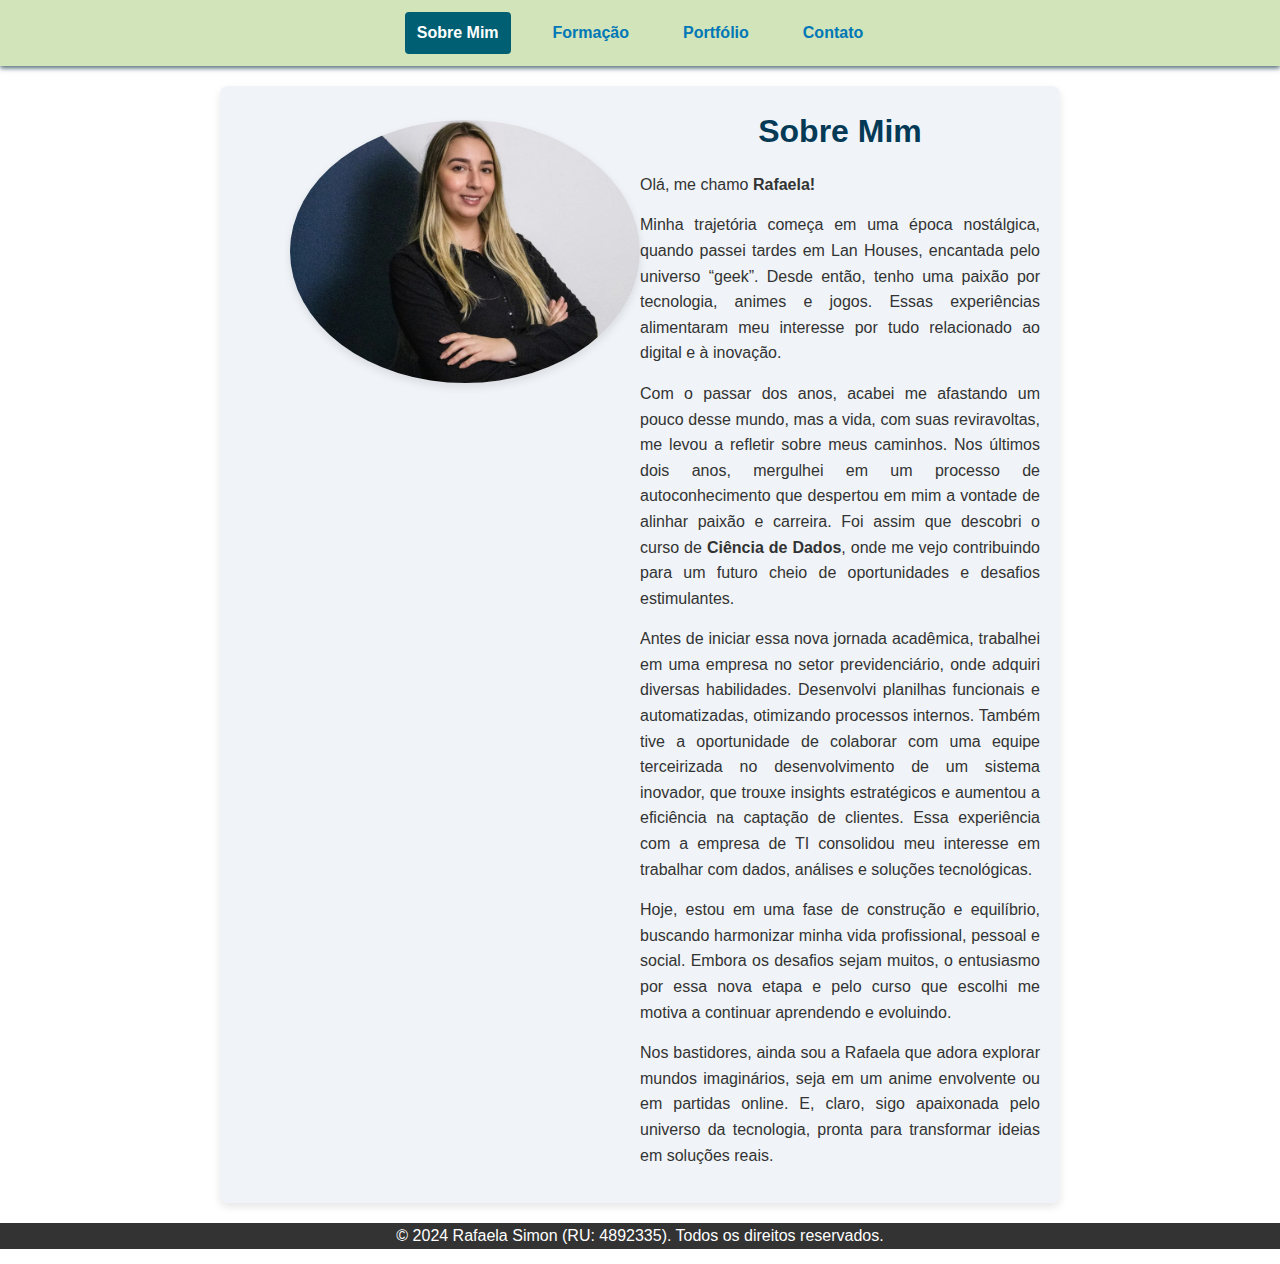
<file: index.html>
<!DOCTYPE html>
<html lang="pt-br">
<head>
    <meta charset="UTF-8">
    <meta name="viewport" content="width=device-width, initial-scale=1.0">
    <title>Sobre Mim</title>
    <link rel="stylesheet" href="css/styles.css">
</head>
<body>
    <header>
        <nav>
            <ul class="menu">
                <li><a href="index.html" class="ativo">Sobre Mim</a></li>
                <li><a href="formacao.html">Formação</a></li>
                <li><a href="portfolio.html">Portfólio</a></li>
                <li><a href="contato.html">Contato</a></li>
            </ul>
        </nav>
    </header>
    <main>
        <section class="sobre-mim">
            <img src="imagens/sua_foto.jpg" alt="Foto pessoal" class="foto-perfil">
            <div class="texto-sobre-mim">
                <h1>Sobre Mim</h1>
                <p>Olá, me chamo <strong>Rafaela!</strong></p>
                <p>Minha trajetória começa em uma época nostálgica, quando passei tardes em Lan Houses, encantada pelo universo “geek”. Desde então, tenho uma paixão por tecnologia, animes e jogos. Essas experiências alimentaram meu interesse por tudo relacionado ao digital e à inovação.</p>
                <p>Com o passar dos anos, acabei me afastando um pouco desse mundo, mas a vida, com suas reviravoltas, me levou a refletir sobre meus caminhos. Nos últimos dois anos, mergulhei em um processo de autoconhecimento que despertou em mim a vontade de alinhar paixão e carreira. Foi assim que descobri o curso de <strong>Ciência de Dados</strong>, onde me vejo contribuindo para um futuro cheio de oportunidades e desafios estimulantes.</p>
                <p>Antes de iniciar essa nova jornada acadêmica, trabalhei em uma empresa no setor previdenciário, onde adquiri diversas habilidades. Desenvolvi planilhas funcionais e automatizadas, otimizando processos internos. Também tive a oportunidade de colaborar com uma equipe terceirizada no desenvolvimento de um sistema inovador, que trouxe insights estratégicos e aumentou a eficiência na captação de clientes. Essa experiência com a empresa de TI consolidou meu interesse em trabalhar com dados, análises e soluções tecnológicas.</p>
                <p>Hoje, estou em uma fase de construção e equilíbrio, buscando harmonizar minha vida profissional, pessoal e social. Embora os desafios sejam muitos, o entusiasmo por essa nova etapa e pelo curso que escolhi me motiva a continuar aprendendo e evoluindo.</p>
                <p>Nos bastidores, ainda sou a Rafaela que adora explorar mundos imaginários, seja em um anime envolvente ou em partidas online. E, claro, sigo apaixonada pelo universo da tecnologia, pronta para transformar ideias em soluções reais.</p>
            </div>
        </section>
    </main>
    <footer>
        <p>© 2024 Rafaela Simon (RU: 4892335). Todos os direitos reservados.</p>
    </footer>
</body>
</html>
</file>
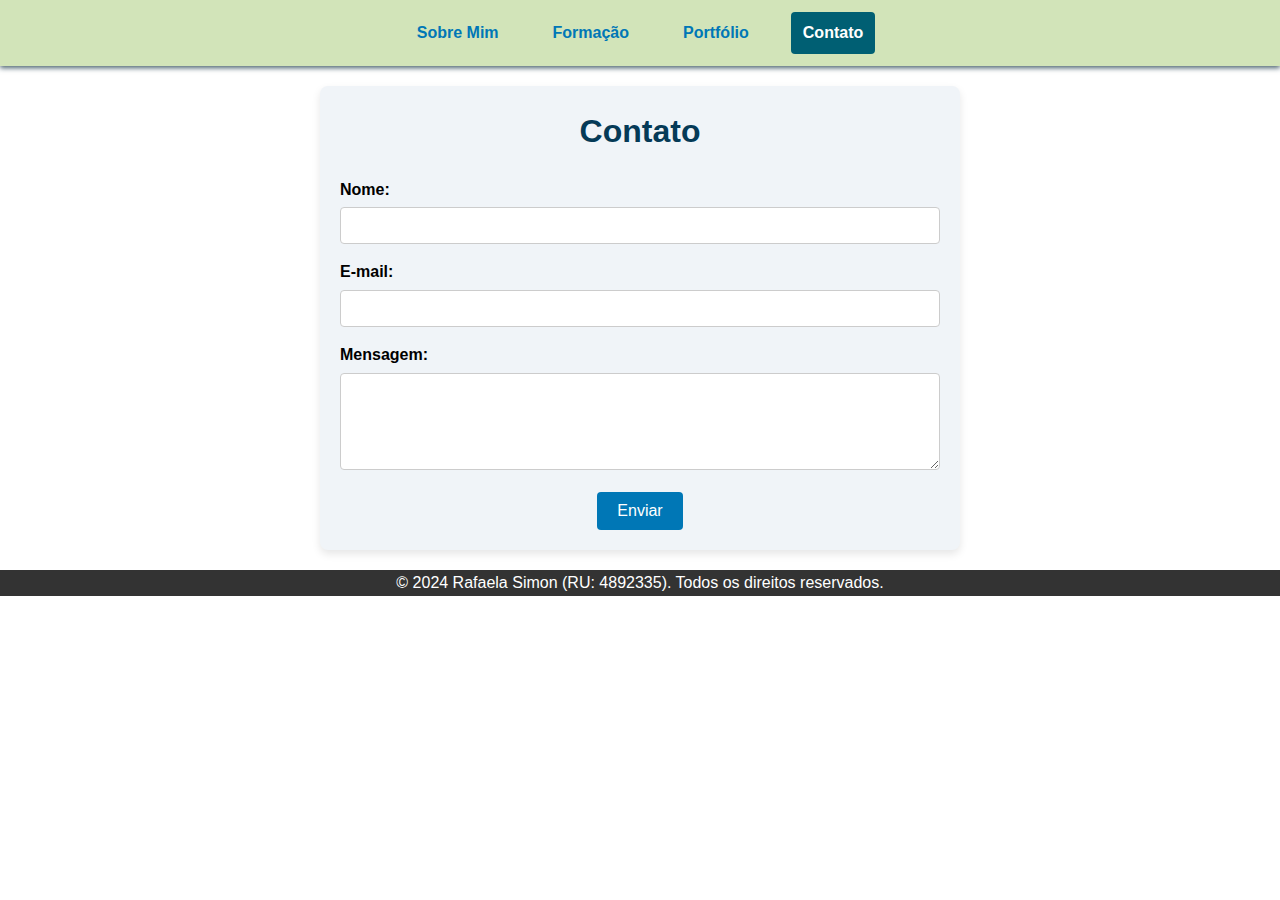
<file: contato.html>
<!DOCTYPE html>
<html lang="pt-br">
<head>
    <meta charset="UTF-8">
    <meta name="viewport" content="width=device-width, initial-scale=1.0">
    <title>Contato</title>
    <link rel="stylesheet" href="css/styles.css">
</head>
<body>
    <header>
        <nav>
            <ul class="menu">
                <li><a href="index.html">Sobre Mim</a></li>
                <li><a href="formacao.html">Formação</a></li>
                <li><a href="portfolio.html">Portfólio</a></li>
                <li><a href="contato.html" class="ativo">Contato</a></li>
            </ul>
        </nav>
    </header>
    <main>
        <section class="contato">
            <h1>Contato</h1>
            <form id="form-contato">
                <div class="form-group">
                    <label for="nome">Nome:</label>
                    <input type="text" id="nome" name="nome" required>
                </div>
                <div class="form-group">
                    <label for="email">E-mail:</label>
                    <input type="email" id="email" name="email" required>
                </div>
                <div class="form-group">
                    <label for="mensagem">Mensagem:</label>
                    <textarea id="mensagem" name="mensagem" rows="5" required></textarea>
                </div>
                <button type="submit">Enviar</button>
            </form>
            <div id="mensagem-enviada" class="mensagem-enviada" style="display: none;">
                <p>Mensagem enviada com sucesso!</p>
            </div>
        </section>
    </main>
    <footer>
        <p>© 2024 Rafaela Simon (RU: 4892335). Todos os direitos reservados.</p>
    </footer>
    <script>
        document.getElementById('form-contato').addEventListener('submit', function(e) {
            e.preventDefault(); // Impede o envio real do formulário
            document.getElementById('mensagem-enviada').style.display = 'block'; // Mostra a mensagem de sucesso
            this.reset(); // Limpa os campos do formulário
        });
    </script>
</body>
</html>
</file>
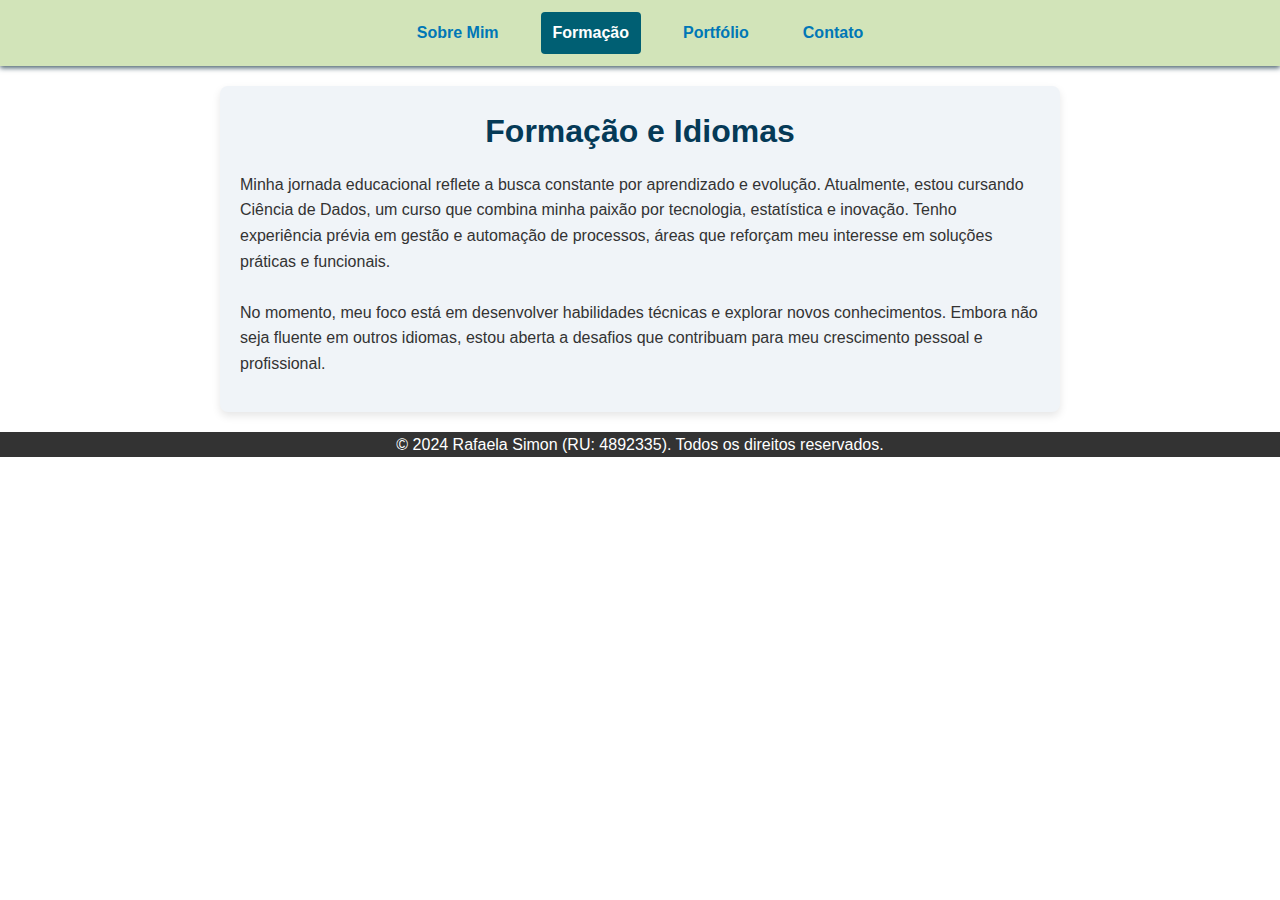
<file: formacao.html>
<!DOCTYPE html>
<html lang="pt-br">
<head>
    <meta charset="UTF-8">
    <meta name="viewport" content="width=device-width, initial-scale=1.0">
    <title>Formação</title>
    <link rel="stylesheet" href="css/styles.css">
</head>
<body>
    <header>
        <nav>
            <ul class="menu">
                <li><a href="index.html">Sobre Mim</a></li>
                <li><a href="formacao.html" class="ativo">Formação</a></li>
                <li><a href="portfolio.html">Portfólio</a></li>
                <li><a href="contato.html">Contato</a></li>
            </ul>
        </nav>
    </header>
    <main>
        <section class="formacao">
            <h1>Formação e Idiomas</h1>
            <p>Minha jornada educacional reflete a busca constante por aprendizado e evolução. Atualmente, estou cursando Ciência de Dados, um curso que combina minha paixão por tecnologia, estatística e inovação.
               Tenho experiência prévia em gestão e automação de processos, áreas que reforçam meu interesse em soluções práticas e funcionais.<br><br>
               No momento, meu foco está em desenvolver habilidades técnicas e explorar novos conhecimentos. Embora não seja fluente em outros idiomas, estou aberta a desafios que contribuam para meu crescimento pessoal e profissional.</p>
        </section>
    </main>
    <footer>
        <p>© 2024 Rafaela Simon (RU: 4892335). Todos os direitos reservados.</p>
    </footer>
</body>
</html>
</file>
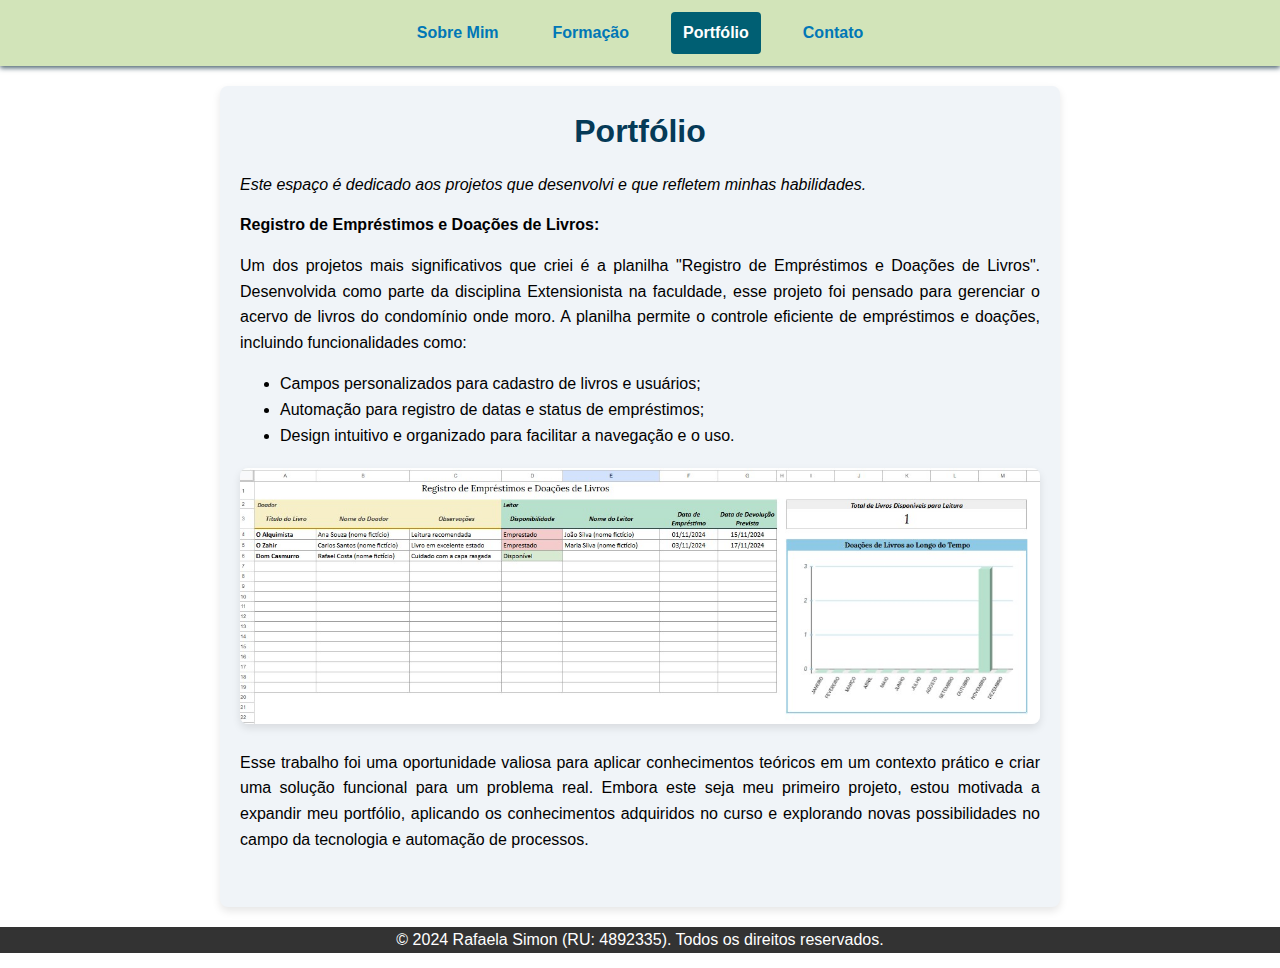
<file: portfolio.html>
<!DOCTYPE html>
<html lang="pt-br">
<head>
    <meta charset="UTF-8">
    <meta name="viewport" content="width=device-width, initial-scale=1.0">
    <title>Portfólio</title>
    <link rel="stylesheet" href="css/styles.css">
</head>
<body>
    <header>
        <nav>
            <ul class="menu">
                <li><a href="index.html">Sobre Mim</a></li>
                <li><a href="formacao.html">Formação</a></li>
                <li><a href="portfolio.html" class="ativo">Portfólio</a></li>
                <li><a href="contato.html">Contato</a></li>
            </ul>
        </nav>
    </header>
    <main>
        <section class="portfolio">
            <h1>Portfólio</h1>
            <p><em>Este espaço é dedicado aos projetos que desenvolvi e que refletem minhas habilidades.</em></p>
            <div class="imagem-texto-container">
                <div class="texto-portfolio">
                    <p><strong>Registro de Empréstimos e Doações de Livros:</strong></p>
                    <p>Um dos projetos mais significativos que criei é a planilha "Registro de Empréstimos e Doações de Livros". Desenvolvida como parte da disciplina Extensionista na faculdade, esse projeto foi pensado para gerenciar o acervo de livros do condomínio onde moro. A planilha permite o controle eficiente de empréstimos e doações, incluindo funcionalidades como:</p>
                    <ul>
                        <li>Campos personalizados para cadastro de livros e usuários;</li>
                        <li>Automação para registro de datas e status de empréstimos;</li>
                        <li>Design intuitivo e organizado para facilitar a navegação e o uso.</li>
                    </ul>
                    <!-- Imagem grande ocupando toda a tela -->
                    <div class="imagem-grande-container">
                        <img src="imagens/foto_planilha.jpg" alt="Imagem detalhada da planilha" class="imagem-grande">
                    </div>
                    <br><p>Esse trabalho foi uma oportunidade valiosa para aplicar conhecimentos teóricos em um contexto prático e criar uma solução funcional para um problema real. Embora este seja meu primeiro projeto, estou motivada a expandir meu portfólio, aplicando os conhecimentos adquiridos no curso e explorando novas possibilidades no campo da tecnologia e automação de processos.</p>
                </div>
            </div>
            
        </section>
    </main>
    <footer>
        <p>© 2024 Rafaela Simon (RU: 4892335). Todos os direitos reservados.</p>
    </footer>
</body>
</html>
</file>
<file: css/styles.css>
/* 
****** GERAL ****** 
*/
body {
    font-family: Arial, sans-serif;
    line-height: 1.6;
    margin: 0;
    padding: 0;
    box-sizing: border-box;
}

h1, h2, h3, p {
    margin: 0 0 15px;
}

a {
    text-decoration: none;
    color: inherit;
}

/* 
****** CABEÇALHO ****** 
*/
header {
    background-color: #d2e4b9; /* Cor de fundo do cabeçalho */
    padding: 12px 0;
    box-shadow: 0 2px 5px #48606d;
}

nav {
    display: flex;
    justify-content: center; /* Centraliza o menu no topo */
}

nav .menu {
    list-style: none;
    display: flex;
    margin: 0;
    padding: 0;
}

nav .menu li {
    margin: 0 15px; /* Espaço entre os itens */
}

nav .menu a {
    text-decoration: none;
    color: #0077b6;
    font-weight: bold;
    padding: 8px 12px;
    display: block;
    border-radius: 4px;
    transition: background-color 0.3s ease;
}

/* Cor de fundo do item de menu ao passar o mouse */
nav .menu a:hover {
    color: #041030; /* Cor do texto ao passar o mouse (opcional) */
}

/* 
****** LINK ATIVO ****** 
*/
nav .menu a.ativo {
    background-color: #005f73; /* Cor de fundo para o link ativo */
    color: #ffffff; /* Cor do texto */
}

/* 
****** SOBRE MIM ****** 
*/
.sobre-mim {
    background-color: #f0f4f8; /* Cor de fundo clara */
    padding: 20px;
    border-radius: 8px; /* Borda arredondada */
    box-shadow: 0 4px 8px #0000001a; /* Sombra suave */
    margin: 20px auto; 
    max-width: 800px;
}

.sobre-mim h1 {
    text-align: center; 
    color: #053a57; /* Cor do título */
    margin-bottom: 15px;
}

.sobre-mim p {
    font-size: 1rem; 
    line-height: 1.6; 
    color: #333; /* Cor do texto */
}

.foto-perfil {
    position: fixed;
    top: 120px;
    left: 290px;
    width: 100%;
    max-width: 350px;
    height: auto;
    border-radius: 50%;
    box-shadow: 0 4px 8px #0000001a;
}

.texto-sobre-mim {
    margin-left: 400px; 
    flex: 1;
    text-align: justify; 
    line-height: 1.6;
}

/* Responsividade para telas*/
@media (max-width: 768px) {
    .sobre-mim {
        flex-direction: column;
        align-items: center;
    }

    .foto-perfil {
        position: relative;
        max-width: 100%;
        width: 80%; /* Ajusta a imagem para que ela ocupe menos espaço */
    }

    .texto-sobre-mim {
        margin-left: 0; /* Remove a margem para o layout em colunas */
        flex: 1;
        text-align: justify; /* Justifica o texto */
        line-height: 1.6;
    }

    .titulo {
        text-align: center; 
        margin-top: 20px; 
        font-size: 2rem; 
        color: #0077b6; /* Cor do texto (ajuste como preferir) */
    }
}

/* 
****** FOOTER ******  
*/
footer {
    background-color: #333;
    color: #fff;
    text-align: center;
}

/* 
****** FORMAÇÃO ****** 
 */
.formacao {
    background-color: #f0f4f8; /* Cor de fundo clara */
    padding: 20px;
    border-radius: 8px; 
    box-shadow: 0 4px 8px #0000001a; /* Sombra suave */
    margin: 20px auto; 
    max-width: 800px; 
}

.formacao h1 {
    text-align: center; 
    color: #053a57; /* Cor do título */
    margin-bottom: 15px; 
}

.formacao p {
    font-size: 1rem; 
    line-height: 1.6; 
    color: #333; /* Cor do texto */
}

/* 
****** PORTFÓLIO******  
*/
.portfolio {
    background-color: #f0f4f8; /* Cor de fundo clara */
    padding: 20px;
    border-radius: 8px; 
    box-shadow: 0 4px 8px #0000001a; /* Sombra suave */
    margin: 20px auto; 
    max-width: 800px; 
}

.portfolio h1 {
    text-align: center; 
    color: #053a57; /* Cor do título */
    margin-bottom: 15px; 
}

.portfolio p {
    text-align: justify; 
    line-height: 1.6; 
    margin-bottom: 15px; 
}

/* Contêiner para imagem e texto juntos */
.portfolio .imagem-texto-container {
    display: flex;
    align-items: center; 
    justify-content: center;
    gap: 20px; 
    margin-bottom: 20px;
}

/* Estilo do texto */
.portfolio .texto-portfolio {
    flex: 1; 
    text-align: left; 
    line-height: 1.6; 
}

/* Estilo para a imagem grande que ocupa toda a tela */
.imagem-grande-container {
    width: 100%; 
    display: flex;
    justify-content: center; 
    margin-top: 20px;
}

.imagem-grande {
    width: 100%; 
    height: auto; 
    max-height: 500px; 
    object-fit: cover; 
    border-radius: 8px; 
    box-shadow: 0 4px 8px #0000001a; /* Sombra suave */
}

/* 
****** CONTATO ******  
*/
.contato {
    background-color: #f0f4f8; /* Cor de fundo clara */
    padding: 20px;
    border-radius: 8px; /* Borda arredondada */
    box-shadow: 0 4px 8px #0000001a; /* Sombra suave */
    margin: 20px auto;
    max-width: 600px; /* Limita a largura para uma leitura confortável */
    text-align: center;
}

.contato h1 {
    color: #053a57; /* Cor do título corrigida */
    margin-bottom: 20px;
}

.form-group {
    margin-bottom: 15px; /* Espaço entre os campos */
    text-align: left;
}

.form-group label {
    display: block;
    margin-bottom: 5px; /* Espaço entre o rótulo e o input */
    font-weight: bold;
}

.form-group input,
.form-group textarea {
    width: 100%; /* Faz os campos ocuparem a largura total */
    padding: 10px;
    border: 1px solid #ccc; /* Borda suave */
    border-radius: 4px; /* Borda arredondada */
    box-sizing: border-box; /* Inclui padding e borda no tamanho */
}

.form-group textarea {
    resize: vertical; /* Permite redimensionar verticalmente */
}

button {
    background-color: #0077b6; /* Botão de enviar */
    color: #fff;
    border: none;
    padding: 10px 20px;
    border-radius: 4px;
    cursor: pointer;
    font-size: 1rem;
    transition: background-color 0.3s ease;
}

button:hover {
    background-color: #005f73; /* Botão de enviar. Cor de fundo ao passar o mouse */
}

.mensagem-enviada {
    margin-top: 20px;
    color: #28a745; /* Botão de enviar. Cor verde para a mensagem de sucesso */
    font-weight: bold;
}
</file>
